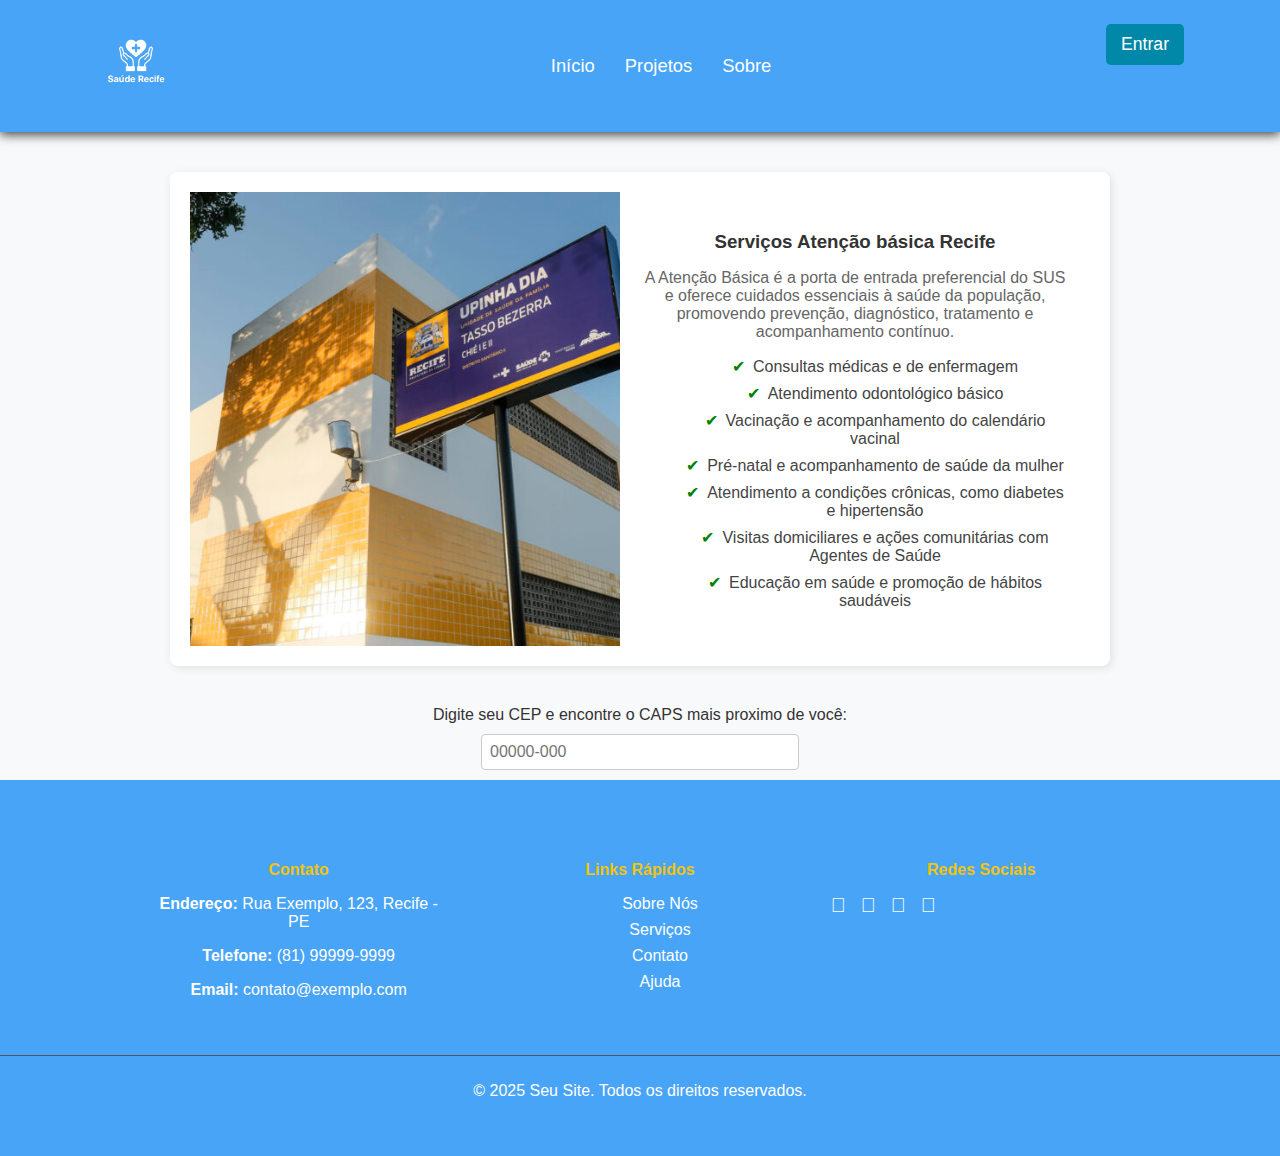
<file: atencaobasica.html>
<!DOCTYPE html>
<html lang="pt-br">
<head>
    <meta charset="UTF-8">
    <meta name="viewport" content="width=device-width, initial-scale=1.0">
    <link rel="stylesheet" href="atencaobasica.css">
    <title>Document</title>
</head>
<body>

 <!-- Nav-Bar -->
 <header>
    <nav class="nav-bar">
        <div class="logo">
            <a href="#">
                <img src="./img/saude_recife_logo.png.png" alt="Logo">
            </a>
        </div>
        <div class="nav-list">
            <ul>
                <li class="nav-item"><a href="#" class="nav-link">Início</a></li>
                <li class="nav-item"><a href="#" class="nav-link">Projetos</a></li>
                <li class="nav-item"><a href="#" class="nav-link">Sobre</a></li>
            </ul>
        </div>
        <div class="login-button">
            <button><a href="#">Entrar</a></button>
        </div>

        <div class="mobile-menu-icon">
            <button onclick="menuShow()">
                <img class="icon" src="./img/menu_white_36dp.svg" alt="Menu Icon">
            </button>
        </div>
    </nav>
    <div class="mobile-menu">
        <ul>
            <li class="nav-item"><a href="#" class="nav-link">Início</a></li>
            <li class="nav-item"><a href="#" class="nav-link">Projetos</a></li>
            <li class="nav-item"><a href="#" class="nav-link">Sobre</a></li>
        </ul>
        <div class="login-button">
            <button><a href="#">Entrar</a></button>
        </div>
    </div>
</header>


    <div class="container">
        <div class="image-section">
            <img src="./img/saude basica recife.jpg" alt="Imagem do serviço">
        </div>
        <div class="text-section">
            <h3>Serviços Atenção básica Recife</h3>
            <p>A Atenção Básica é a porta de entrada preferencial do SUS e oferece cuidados essenciais à saúde da população, promovendo prevenção, diagnóstico, tratamento e acompanhamento contínuo.</p>
            <ul>
                <li>Consultas médicas e de enfermagem</li>
                <li>Atendimento odontológico básico</li>
                <li>Vacinação e acompanhamento do calendário vacinal</li>
                <li>Pré-natal e acompanhamento de saúde da mulher</li>
                <li>Atendimento a condições crônicas, como diabetes e hipertensão</li>
                <li>Visitas domiciliares e ações comunitárias com Agentes de Saúde</li>
                 <li>Educação em saúde e promoção de hábitos saudáveis</li>
            </ul>
        </div>
    </div>

        <div class="input-group">
            <div class="text">Digite seu CEP e encontre o CAPS mais proximo de você:</div>
            <input type="text" id="cep" placeholder="00000-000">
        </div>
    </div>



    <footer class="footer">
        <div class="footer-container">
            <div class="footer-section">
                <h4>Contato</h4>
                <p><strong>Endereço:</strong> Rua Exemplo, 123, Recife - PE</p>
                <p><strong>Telefone:</strong> (81) 99999-9999</p>
                <p><strong>Email:</strong> contato@exemplo.com</p>
            </div>
            <div class="footer-section">
                <h4>Links Rápidos</h4>
                <ul>
                    <li><a href="#">Sobre Nós</a></li>
                    <li><a href="#">Serviços</a></li>
                    <li><a href="#">Contato</a></li>
                    <li><a href="#">Ajuda</a></li>
                </ul>
            </div>
            <div class="footer-section">
                <h4>Redes Sociais</h4>
                <div class="footer-social">
                    <a href="#" title="Facebook">&#xf09a;</a>
                    <a href="#" title="Twitter">&#xf099;</a>
                    <a href="#" title="Instagram">&#xf16d;</a>
                    <a href="#" title="LinkedIn">&#xf08c;</a>
                </div>
            </div>
        </div>
        <div class="footer-bottom">
            <p>&copy; 2025 Seu Site. Todos os direitos reservados.</p>
        </div>
    </footer>

</body>
</html>
</file>
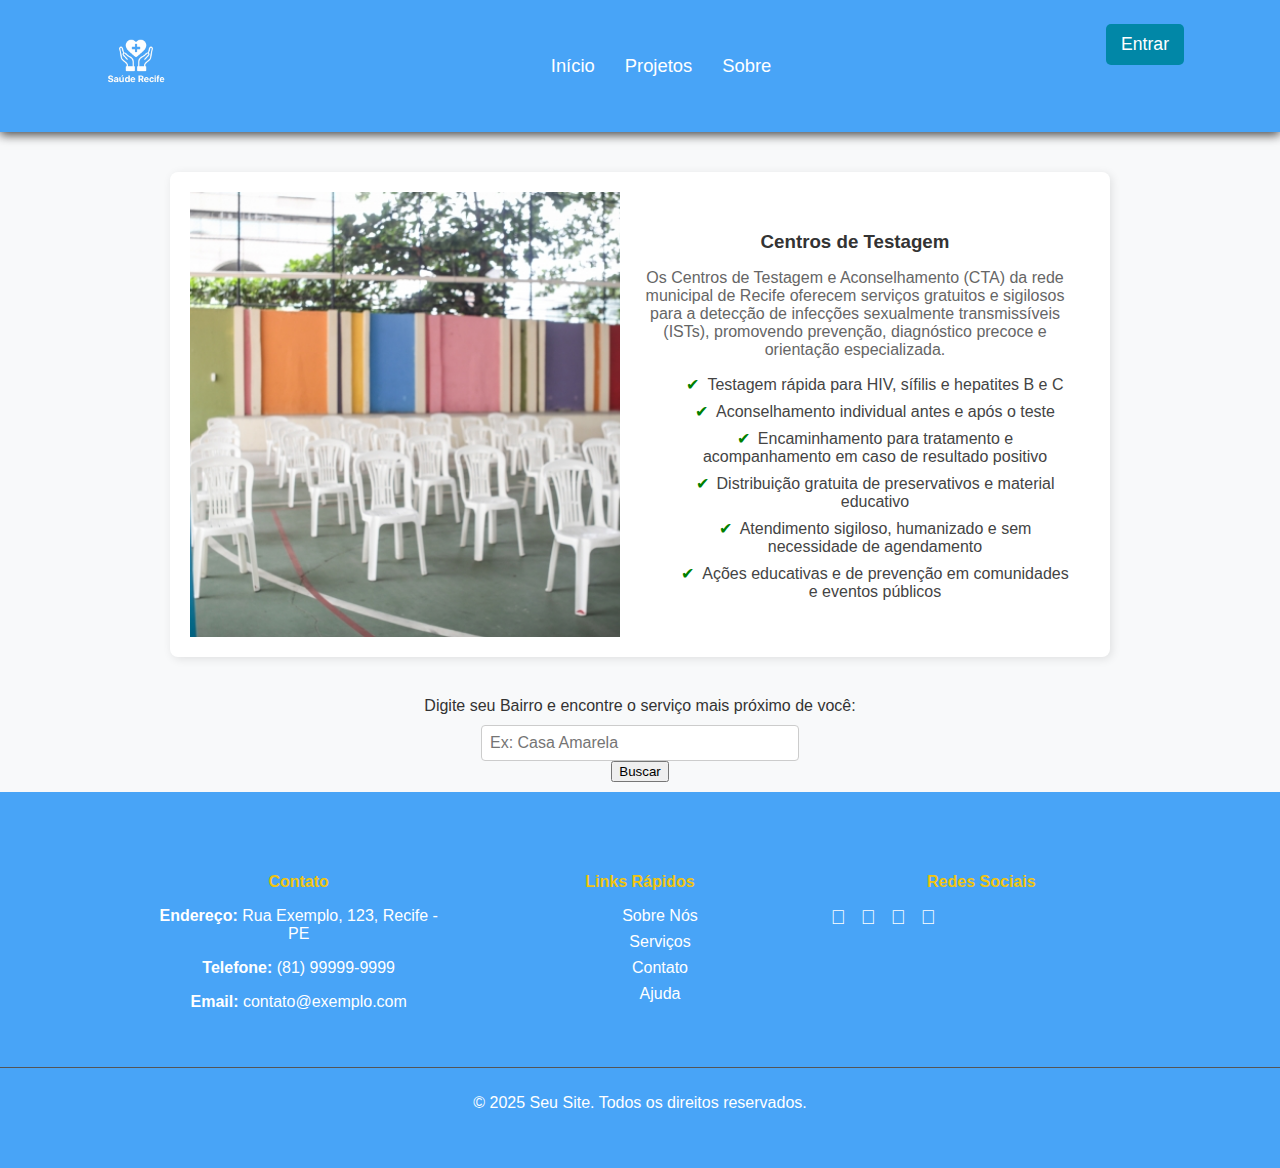
<file: centrodetestagem.html>
<!DOCTYPE html>
<html lang="pt-br">
<head>
    <meta charset="UTF-8">
    <meta name="viewport" content="width=device-width, initial-scale=1.0">
    <link rel="stylesheet" href="centrotestagem.css">
    <title>Document</title>
</head>
<body>

 <!-- Nav-Bar -->
 <header>
    <nav class="nav-bar">
        <div class="logo">
            <a href="#">
                <img src="./img/saude_recife_logo.png.png" alt="Logo">
            </a>
        </div>
        <div class="nav-list">
            <ul>
                <li class="nav-item"><a href="#" class="nav-link">Início</a></li>
                <li class="nav-item"><a href="#" class="nav-link">Projetos</a></li>
                <li class="nav-item"><a href="#" class="nav-link">Sobre</a></li>
            </ul>
        </div>
        <div class="login-button">
            <button><a href="#">Entrar</a></button>
        </div>

        <div class="mobile-menu-icon">
            <button onclick="menuShow()">
                <img class="icon" src="./img/menu_white_36dp.svg" alt="Menu Icon">
            </button>
        </div>
    </nav>
    <div class="mobile-menu">
        <ul>
            <li class="nav-item"><a href="#" class="nav-link">Início</a></li>
            <li class="nav-item"><a href="#" class="nav-link">Projetos</a></li>
            <li class="nav-item"><a href="#" class="nav-link">Sobre</a></li>
        </ul>
        <div class="login-button">
            <button><a href="#">Entrar</a></button>
        </div>
    </div>
</header>


    <div class="container">
        <div class="image-section">
            <img src="./img/centro testagem recife.jpg" alt="Imagem do serviço">
        </div>
        <div class="text-section">
            <h3>Centros de Testagem </h3>
<p>Os Centros de Testagem e Aconselhamento (CTA) da rede municipal de Recife oferecem serviços gratuitos e sigilosos para a detecção de infecções sexualmente transmissíveis (ISTs), promovendo prevenção, diagnóstico precoce e orientação especializada.</p>
<ul>
    <li>Testagem rápida para HIV, sífilis e hepatites B e C</li>
    <li>Aconselhamento individual antes e após o teste</li>
    <li>Encaminhamento para tratamento e acompanhamento em caso de resultado positivo</li>
    <li>Distribuição gratuita de preservativos e material educativo</li>
    <li>Atendimento sigiloso, humanizado e sem necessidade de agendamento</li>
    <li>Ações educativas e de prevenção em comunidades e eventos públicos</li>
</ul>
        </div>
    </div>

    <div class="input-group">
        <div class="text">Digite seu Bairro e encontre o serviço mais próximo de você:</div>
        <input type="text" id="bairro" placeholder="Ex: Casa Amarela">
        <button onclick="buscarServico()">Buscar</button>
    </div>
    
    <!-- Resultado da busca -->
    <div id="resultado-servico"></div>



    <footer class="footer">
        <div class="footer-container">
            <div class="footer-section">
                <h4>Contato</h4>
                <p><strong>Endereço:</strong> Rua Exemplo, 123, Recife - PE</p>
                <p><strong>Telefone:</strong> (81) 99999-9999</p>
                <p><strong>Email:</strong> contato@exemplo.com</p>
            </div>
            <div class="footer-section">
                <h4>Links Rápidos</h4>
                <ul>
                    <li><a href="#">Sobre Nós</a></li>
                    <li><a href="#">Serviços</a></li>
                    <li><a href="#">Contato</a></li>
                    <li><a href="#">Ajuda</a></li>
                </ul>
            </div>
            <div class="footer-section">
                <h4>Redes Sociais</h4>
                <div class="footer-social">
                    <a href="#" title="Facebook">&#xf09a;</a>
                    <a href="#" title="Twitter">&#xf099;</a>
                    <a href="#" title="Instagram">&#xf16d;</a>
                    <a href="#" title="LinkedIn">&#xf08c;</a>
                </div>
            </div>
        </div>
        <div class="footer-bottom">
            <p>&copy; 2025 Seu Site. Todos os direitos reservados.</p>
        </div>
    </footer>


    <script>
        function buscarServico() {
    const bairro = document.getElementById('bairro').value.trim().toLowerCase();
    const resultadoDiv = document.getElementById('resultado-servico');

    // Limpa conteúdo anterior
    resultadoDiv.innerHTML = '';

    if (!bairro) {
        resultadoDiv.innerHTML = '<p>Por favor, digite um bairro válido.</p>';
        return;
    }

    // Realiza a busca na API
    fetch(`https://back-end-saude-recife-1.onrender.com/api/servicos/centrode testagem/${encodeURIComponent(bairro)}`)
        .then(response => {
            if (!response.ok) {
                throw new Error('Serviço não encontrado');
            }
            return response.json();
        })
        .then(data => {
            if (data.length === 0) {
                resultadoDiv.innerHTML = '<p>Nenhum serviço encontrado neste bairro.</p>';
            } else {
                // Exibe os resultados
                const html = data.map(centrodetestagem => `
                    <div class="centrotestagem-item">
                        <h4>${centrodetestagem.nome}</h4>
                        <p><strong>Endereço:</strong> ${centrodetestagem.endereco}</p>
                        <p><strong>Telefone:</strong> ${centrodetestagem.telefone || 'Não informado'}</p>
                    </div>
                `).join('');
                resultadoDiv.innerHTML = html;
            }
        })
        .catch(error => {
            resultadoDiv.innerHTML = `<p>Erro: ${error.message}</p>`;
        });
}
    </script>

    


</body>
</html>
</file>
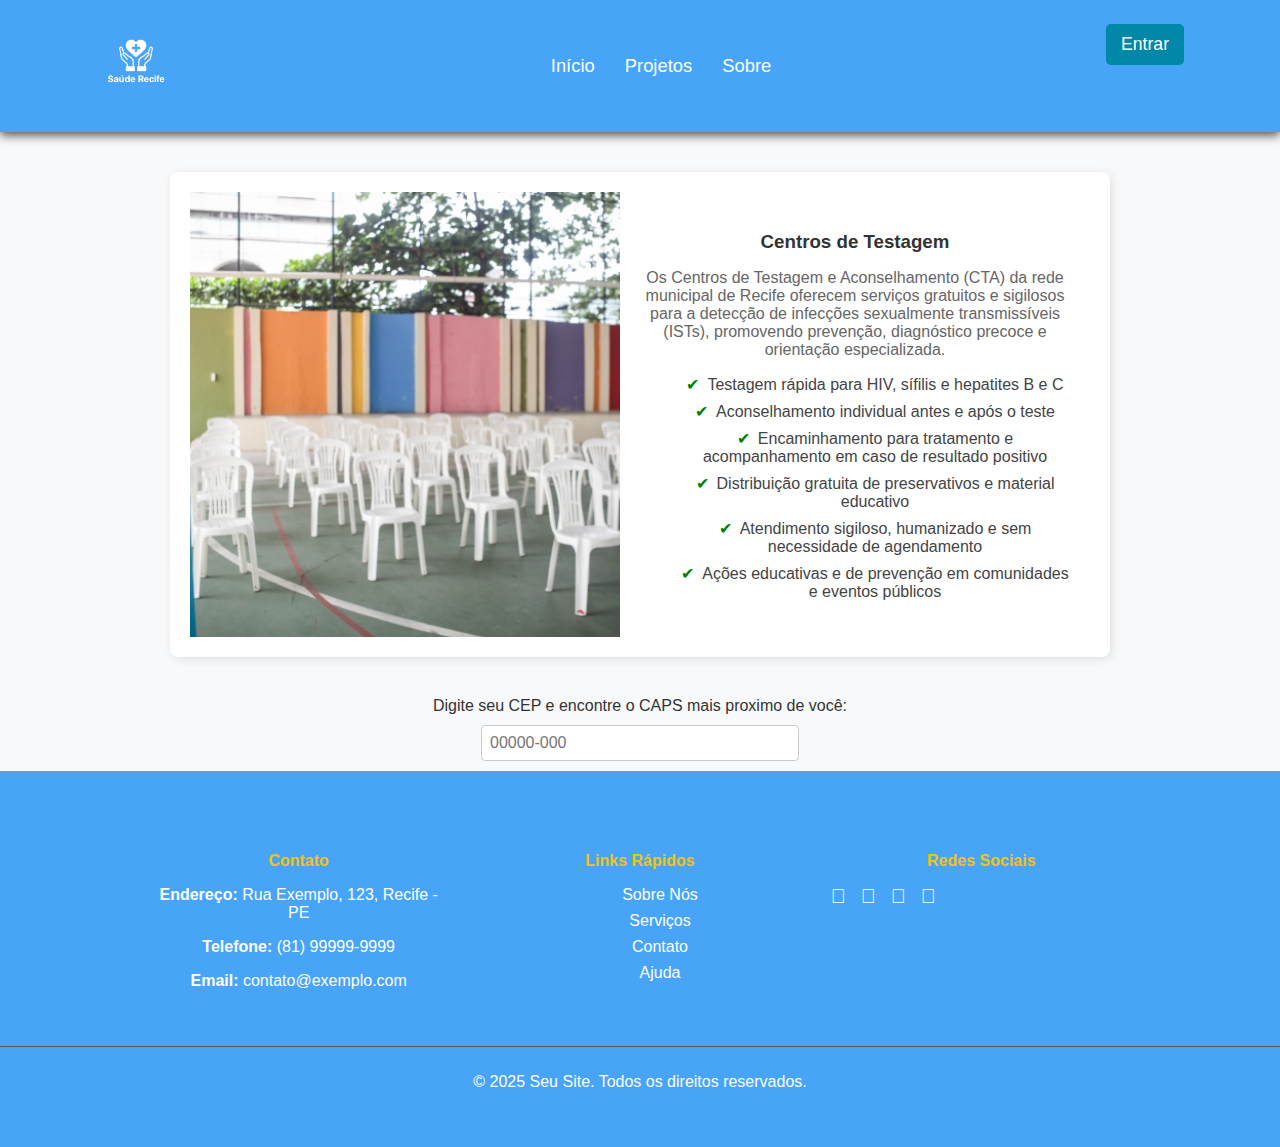
<file: centrotestagem.html>
<!DOCTYPE html>
<html lang="pt-br">
<head>
    <meta charset="UTF-8">
    <meta name="viewport" content="width=device-width, initial-scale=1.0">
    <link rel="stylesheet" href="centrotestagem.css">
    <title>Document</title>
</head>
<body>

 <!-- Nav-Bar -->
 <header>
    <nav class="nav-bar">
        <div class="logo">
            <a href="#">
                <img src="./img/saude_recife_logo.png.png" alt="Logo">
            </a>
        </div>
        <div class="nav-list">
            <ul>
                <li class="nav-item"><a href="#" class="nav-link">Início</a></li>
                <li class="nav-item"><a href="#" class="nav-link">Projetos</a></li>
                <li class="nav-item"><a href="#" class="nav-link">Sobre</a></li>
            </ul>
        </div>
        <div class="login-button">
            <button><a href="#">Entrar</a></button>
        </div>

        <div class="mobile-menu-icon">
            <button onclick="menuShow()">
                <img class="icon" src="./img/menu_white_36dp.svg" alt="Menu Icon">
            </button>
        </div>
    </nav>
    <div class="mobile-menu">
        <ul>
            <li class="nav-item"><a href="#" class="nav-link">Início</a></li>
            <li class="nav-item"><a href="#" class="nav-link">Projetos</a></li>
            <li class="nav-item"><a href="#" class="nav-link">Sobre</a></li>
        </ul>
        <div class="login-button">
            <button><a href="#">Entrar</a></button>
        </div>
    </div>
</header>


    <div class="container">
        <div class="image-section">
            <img src="./img/centro testagem recife.jpg" alt="Imagem do serviço">
        </div>
        <div class="text-section">
            <h3>Centros de Testagem </h3>
<p>Os Centros de Testagem e Aconselhamento (CTA) da rede municipal de Recife oferecem serviços gratuitos e sigilosos para a detecção de infecções sexualmente transmissíveis (ISTs), promovendo prevenção, diagnóstico precoce e orientação especializada.</p>
<ul>
    <li>Testagem rápida para HIV, sífilis e hepatites B e C</li>
    <li>Aconselhamento individual antes e após o teste</li>
    <li>Encaminhamento para tratamento e acompanhamento em caso de resultado positivo</li>
    <li>Distribuição gratuita de preservativos e material educativo</li>
    <li>Atendimento sigiloso, humanizado e sem necessidade de agendamento</li>
    <li>Ações educativas e de prevenção em comunidades e eventos públicos</li>
</ul>
        </div>
    </div>

        <div class="input-group">
            <div class="text">Digite seu CEP e encontre o CAPS mais proximo de você:</div>
            <input type="text" id="cep" placeholder="00000-000">
        </div>
    </div>



    <footer class="footer">
        <div class="footer-container">
            <div class="footer-section">
                <h4>Contato</h4>
                <p><strong>Endereço:</strong> Rua Exemplo, 123, Recife - PE</p>
                <p><strong>Telefone:</strong> (81) 99999-9999</p>
                <p><strong>Email:</strong> contato@exemplo.com</p>
            </div>
            <div class="footer-section">
                <h4>Links Rápidos</h4>
                <ul>
                    <li><a href="#">Sobre Nós</a></li>
                    <li><a href="#">Serviços</a></li>
                    <li><a href="#">Contato</a></li>
                    <li><a href="#">Ajuda</a></li>
                </ul>
            </div>
            <div class="footer-section">
                <h4>Redes Sociais</h4>
                <div class="footer-social">
                    <a href="#" title="Facebook">&#xf09a;</a>
                    <a href="#" title="Twitter">&#xf099;</a>
                    <a href="#" title="Instagram">&#xf16d;</a>
                    <a href="#" title="LinkedIn">&#xf08c;</a>
                </div>
            </div>
        </div>
        <div class="footer-bottom">
            <p>&copy; 2025 Seu Site. Todos os direitos reservados.</p>
        </div>
    </footer>

</body>
</html>
</file>
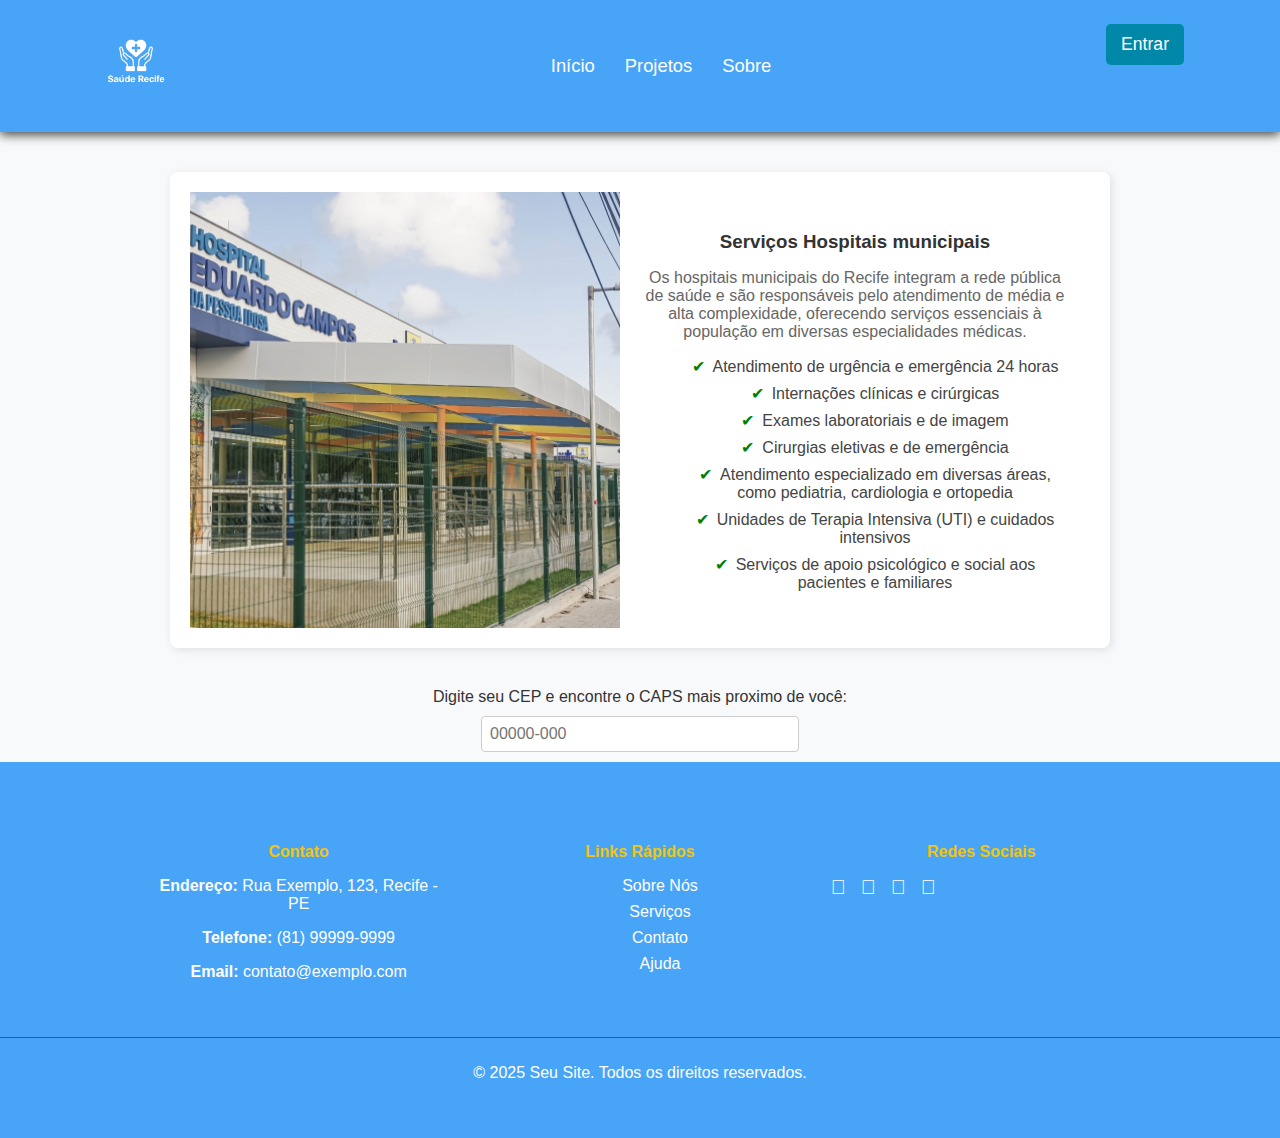
<file: hospitais.html>
<!DOCTYPE html>
<html lang="pt-br">
<head>
    <meta charset="UTF-8">
    <meta name="viewport" content="width=device-width, initial-scale=1.0">
    <link rel="stylesheet" href="atencaobasica.css">
    <title>Document</title>
</head>
<body>

 <!-- Nav-Bar -->
 <header>
    <nav class="nav-bar">
        <div class="logo">
            <a href="#">
                <img src="./img/saude_recife_logo.png.png" alt="Logo">
            </a>
        </div>
        <div class="nav-list">
            <ul>
                <li class="nav-item"><a href="#" class="nav-link">Início</a></li>
                <li class="nav-item"><a href="#" class="nav-link">Projetos</a></li>
                <li class="nav-item"><a href="#" class="nav-link">Sobre</a></li>
            </ul>
        </div>
        <div class="login-button">
            <button><a href="#">Entrar</a></button>
        </div>

        <div class="mobile-menu-icon">
            <button onclick="menuShow()">
                <img class="icon" src="./img/menu_white_36dp.svg" alt="Menu Icon">
            </button>
        </div>
    </nav>
    <div class="mobile-menu">
        <ul>
            <li class="nav-item"><a href="#" class="nav-link">Início</a></li>
            <li class="nav-item"><a href="#" class="nav-link">Projetos</a></li>
            <li class="nav-item"><a href="#" class="nav-link">Sobre</a></li>
        </ul>
        <div class="login-button">
            <button><a href="#">Entrar</a></button>
        </div>
    </div>
</header>


    <div class="container">
        <div class="image-section">
            <img src="./img/hospital recife.jpg" alt="Imagem do serviço">
        </div>
        <div class="text-section">
            <h3>Serviços Hospitais municipais</h3>
            <p>Os hospitais municipais do Recife integram a rede pública de saúde e são responsáveis pelo atendimento de média e alta complexidade, oferecendo serviços essenciais à população em diversas especialidades médicas.</p>
<ul>
    <li>Atendimento de urgência e emergência 24 horas</li>
    <li>Internações clínicas e cirúrgicas</li>
    <li>Exames laboratoriais e de imagem</li>
    <li>Cirurgias eletivas e de emergência</li>
    <li>Atendimento especializado em diversas áreas, como pediatria, cardiologia e ortopedia</li>
    <li>Unidades de Terapia Intensiva (UTI) e cuidados intensivos</li>
    <li>Serviços de apoio psicológico e social aos pacientes e familiares</li>
</ul>
        </div>
    </div>

        <div class="input-group">
            <div class="text">Digite seu CEP e encontre o CAPS mais proximo de você:</div>
            <input type="text" id="cep" placeholder="00000-000">
        </div>
    </div>



    <footer class="footer">
        <div class="footer-container">
            <div class="footer-section">
                <h4>Contato</h4>
                <p><strong>Endereço:</strong> Rua Exemplo, 123, Recife - PE</p>
                <p><strong>Telefone:</strong> (81) 99999-9999</p>
                <p><strong>Email:</strong> contato@exemplo.com</p>
            </div>
            <div class="footer-section">
                <h4>Links Rápidos</h4>
                <ul>
                    <li><a href="#">Sobre Nós</a></li>
                    <li><a href="#">Serviços</a></li>
                    <li><a href="#">Contato</a></li>
                    <li><a href="#">Ajuda</a></li>
                </ul>
            </div>
            <div class="footer-section">
                <h4>Redes Sociais</h4>
                <div class="footer-social">
                    <a href="#" title="Facebook">&#xf09a;</a>
                    <a href="#" title="Twitter">&#xf099;</a>
                    <a href="#" title="Instagram">&#xf16d;</a>
                    <a href="#" title="LinkedIn">&#xf08c;</a>
                </div>
            </div>
        </div>
        <div class="footer-bottom">
            <p>&copy; 2025 Seu Site. Todos os direitos reservados.</p>
        </div>
    </footer>

</body>
</html>
</file>
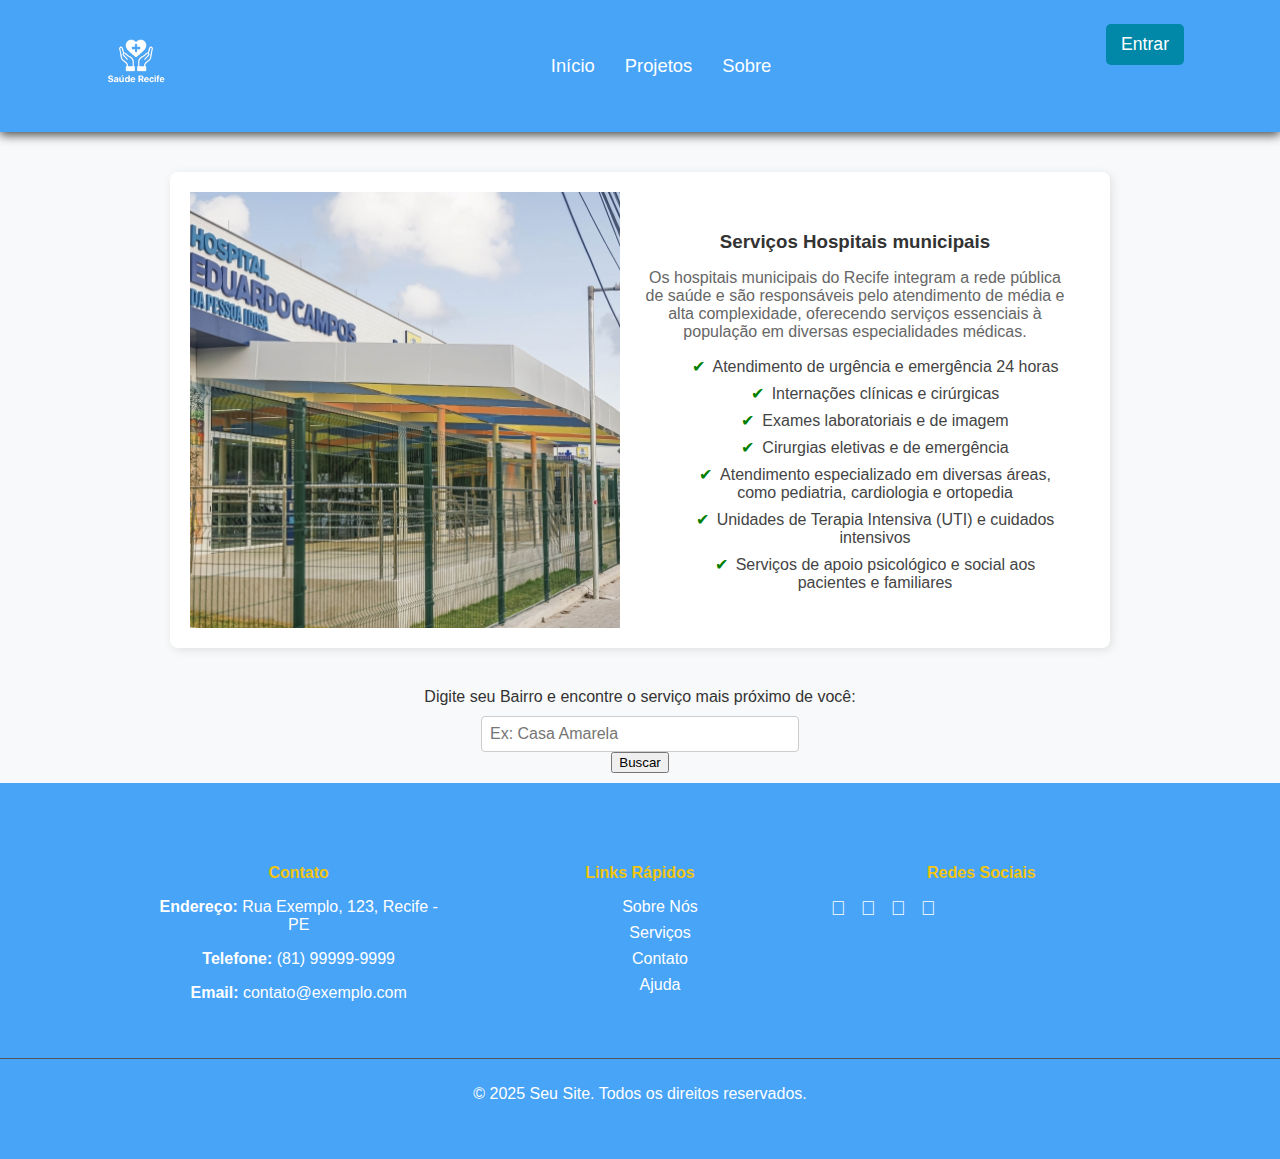
<file: hospital.html>
<!DOCTYPE html>
<html lang="pt-br">
<head>
    <meta charset="UTF-8">
    <meta name="viewport" content="width=device-width, initial-scale=1.0">
    <link rel="stylesheet" href="atencaobasica.css">
    <title>Document</title>
</head>
<body>

 <!-- Nav-Bar -->
 <header>
    <nav class="nav-bar">
        <div class="logo">
            <a href="#">
                <img src="./img/saude_recife_logo.png.png" alt="Logo">
            </a>
        </div>
        <div class="nav-list">
            <ul>
                <li class="nav-item"><a href="#" class="nav-link">Início</a></li>
                <li class="nav-item"><a href="#" class="nav-link">Projetos</a></li>
                <li class="nav-item"><a href="#" class="nav-link">Sobre</a></li>
            </ul>
        </div>
        <div class="login-button">
            <button><a href="#">Entrar</a></button>
        </div>

        <div class="mobile-menu-icon">
            <button onclick="menuShow()">
                <img class="icon" src="./img/menu_white_36dp.svg" alt="Menu Icon">
            </button>
        </div>
    </nav>
    <div class="mobile-menu">
        <ul>
            <li class="nav-item"><a href="#" class="nav-link">Início</a></li>
            <li class="nav-item"><a href="#" class="nav-link">Projetos</a></li>
            <li class="nav-item"><a href="#" class="nav-link">Sobre</a></li>
        </ul>
        <div class="login-button">
            <button><a href="#">Entrar</a></button>
        </div>
    </div>
</header>


    <div class="container">
        <div class="image-section">
            <img src="./img/hospital recife.jpg" alt="Imagem do serviço">
        </div>
        <div class="text-section">
            <h3>Serviços Hospitais municipais</h3>
            <p>Os hospitais municipais do Recife integram a rede pública de saúde e são responsáveis pelo atendimento de média e alta complexidade, oferecendo serviços essenciais à população em diversas especialidades médicas.</p>
<ul>
    <li>Atendimento de urgência e emergência 24 horas</li>
    <li>Internações clínicas e cirúrgicas</li>
    <li>Exames laboratoriais e de imagem</li>
    <li>Cirurgias eletivas e de emergência</li>
    <li>Atendimento especializado em diversas áreas, como pediatria, cardiologia e ortopedia</li>
    <li>Unidades de Terapia Intensiva (UTI) e cuidados intensivos</li>
    <li>Serviços de apoio psicológico e social aos pacientes e familiares</li>
</ul>
        </div>
    </div>
    
    <div class="input-group">
        <div class="text">Digite seu Bairro e encontre o serviço mais próximo de você:</div>
        <input type="text" id="bairro" placeholder="Ex: Casa Amarela">
        <button onclick="buscarServico()">Buscar</button>
    </div>
    
    <!-- Resultado da busca -->
    <div id="resultado-servico"></div>



    <footer class="footer">
        <div class="footer-container">
            <div class="footer-section">
                <h4>Contato</h4>
                <p><strong>Endereço:</strong> Rua Exemplo, 123, Recife - PE</p>
                <p><strong>Telefone:</strong> (81) 99999-9999</p>
                <p><strong>Email:</strong> contato@exemplo.com</p>
            </div>
            <div class="footer-section">
                <h4>Links Rápidos</h4>
                <ul>
                    <li><a href="#">Sobre Nós</a></li>
                    <li><a href="#">Serviços</a></li>
                    <li><a href="#">Contato</a></li>
                    <li><a href="#">Ajuda</a></li>
                </ul>
            </div>
            <div class="footer-section">
                <h4>Redes Sociais</h4>
                <div class="footer-social">
                    <a href="#" title="Facebook">&#xf09a;</a>
                    <a href="#" title="Twitter">&#xf099;</a>
                    <a href="#" title="Instagram">&#xf16d;</a>
                    <a href="#" title="LinkedIn">&#xf08c;</a>
                </div>
            </div>
        </div>
        <div class="footer-bottom">
            <p>&copy; 2025 Seu Site. Todos os direitos reservados.</p>
        </div>
    </footer>

     <script>
        function buscarServico() {
    const bairro = document.getElementById('bairro').value.trim().toLowerCase();
    const resultadoDiv = document.getElementById('resultado-servico');

    // Limpa conteúdo anterior
    resultadoDiv.innerHTML = '';

    if (!bairro) {
        resultadoDiv.innerHTML = '<p>Por favor, digite um bairro válido.</p>';
        return;
    }

    // Realiza a busca na API
    fetch(`https://back-end-saude-recife-1.onrender.com/api/servicos/hospital/${encodeURIComponent(bairro)}`)
        .then(response => {
            if (!response.ok) {
                throw new Error('Serviço não encontrado');
            }
            return response.json();
        })
        .then(data => {
            if (data.length === 0) {
                resultadoDiv.innerHTML = '<p>Nenhum serviço encontrado neste bairro.</p>';
            } else {
                // Exibe os resultados
                const html = data.map(hospital => `
                    <div class="hospital-item">
                        <h4>${hospital.nome}</h4>
                        <p><strong>Endereço:</strong> ${hospital.endereco}</p>
                        <p><strong>Telefone:</strong> ${hospital.telefone || 'Não informado'}</p>
                    </div>
                `).join('');
                resultadoDiv.innerHTML = html;
            }
        })
        .catch(error => {
            resultadoDiv.innerHTML = `<p>Erro: ${error.message}</p>`;
        });
}
    </script>

</body>
</html>
</file>
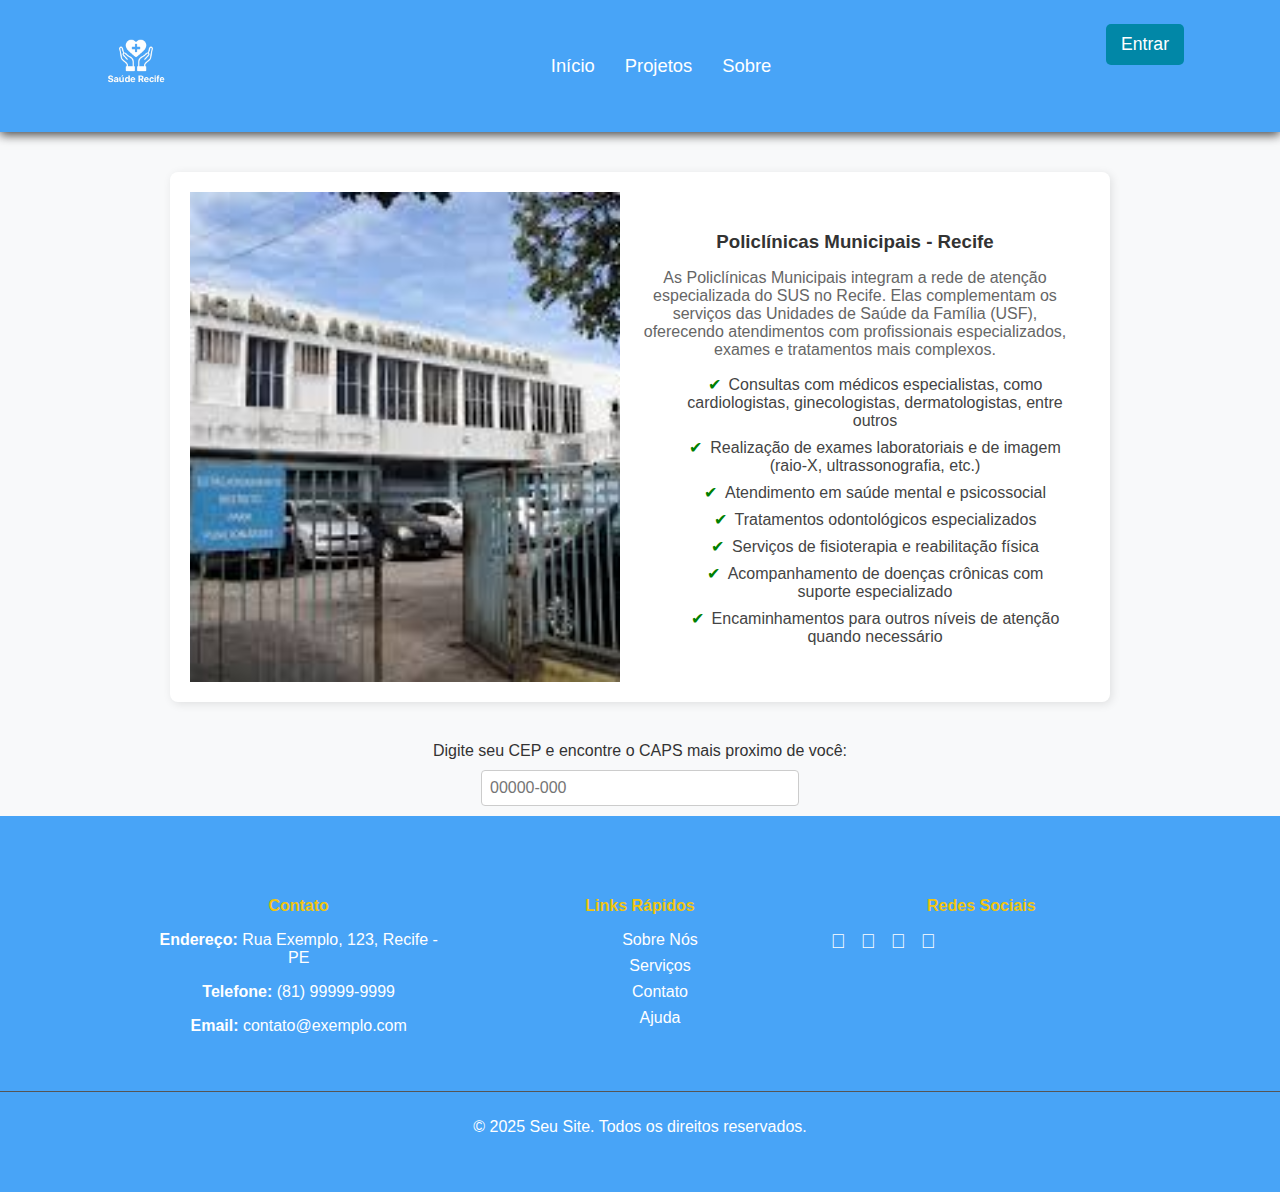
<file: policlinica.html>
<!DOCTYPE html>
<html lang="pt-br">

<head>
    <meta charset="UTF-8">
    <meta name="viewport" content="width=device-width, initial-scale=1.0">
    <link rel="stylesheet" href="usf.css">
    <title>Document</title>
</head>

<body>

    <!-- Nav-Bar -->
    <header>
        <nav class="nav-bar">
            <div class="logo">
                <a href="#">
                    <img src="./img/saude_recife_logo.png.png" alt="Logo">
                </a>
            </div>
            <div class="nav-list">
                <ul>
                    <li class="nav-item"><a href="#" class="nav-link">Início</a></li>
                    <li class="nav-item"><a href="#" class="nav-link">Projetos</a></li>
                    <li class="nav-item"><a href="#" class="nav-link">Sobre</a></li>
                </ul>
            </div>
            <div class="login-button">
                <button><a href="#">Entrar</a></button>
            </div>

            <div class="mobile-menu-icon">
                <button onclick="menuShow()">
                    <img class="icon" src="./img/menu_white_36dp.svg" alt="Menu Icon">
                </button>
            </div>
        </nav>
        <div class="mobile-menu">
            <ul>
                <li class="nav-item"><a href="#" class="nav-link">Início</a></li>
                <li class="nav-item"><a href="#" class="nav-link">Projetos</a></li>
                <li class="nav-item"><a href="#" class="nav-link">Sobre</a></li>
            </ul>
            <div class="login-button">
                <button><a href="#">Entrar</a></button>
            </div>
        </div>
    </header>


    <div class="container">
        <div class="image-section">
            <img src="./img/Policlínica-Agamenon-Magalhães.jpeg" alt="Imagem do serviço">
        </div>
        <div class="text-section">
            <h3>Policlínicas Municipais - Recife</h3>
            <p>As Policlínicas Municipais integram a rede de atenção especializada do SUS no Recife. Elas complementam
                os serviços das Unidades de Saúde da Família (USF), oferecendo atendimentos com profissionais
                especializados, exames e tratamentos mais complexos.</p>
            <ul>
                <li>Consultas com médicos especialistas, como cardiologistas, ginecologistas, dermatologistas, entre
                    outros</li>
                <li>Realização de exames laboratoriais e de imagem (raio-X, ultrassonografia, etc.)</li>
                <li>Atendimento em saúde mental e psicossocial</li>
                <li>Tratamentos odontológicos especializados</li>
                <li>Serviços de fisioterapia e reabilitação física</li>
                <li>Acompanhamento de doenças crônicas com suporte especializado</li>
                <li>Encaminhamentos para outros níveis de atenção quando necessário</li>
            </ul>

        </div>
    </div>

    <div class="input-group">
        <div class="text">Digite seu CEP e encontre o CAPS mais proximo de você:</div>
        <input type="text" id="cep" placeholder="00000-000">
    </div>
    </div>



    <footer class="footer">
        <div class="footer-container">
            <div class="footer-section">
                <h4>Contato</h4>
                <p><strong>Endereço:</strong> Rua Exemplo, 123, Recife - PE</p>
                <p><strong>Telefone:</strong> (81) 99999-9999</p>
                <p><strong>Email:</strong> contato@exemplo.com</p>
            </div>
            <div class="footer-section">
                <h4>Links Rápidos</h4>
                <ul>
                    <li><a href="#">Sobre Nós</a></li>
                    <li><a href="#">Serviços</a></li>
                    <li><a href="#">Contato</a></li>
                    <li><a href="#">Ajuda</a></li>
                </ul>
            </div>
            <div class="footer-section">
                <h4>Redes Sociais</h4>
                <div class="footer-social">
                    <a href="#" title="Facebook">&#xf09a;</a>
                    <a href="#" title="Twitter">&#xf099;</a>
                    <a href="#" title="Instagram">&#xf16d;</a>
                    <a href="#" title="LinkedIn">&#xf08c;</a>
                </div>
            </div>
        </div>
        <div class="footer-bottom">
            <p>&copy; 2025 Seu Site. Todos os direitos reservados.</p>
        </div>
    </footer>

</body>

</html>
</file>
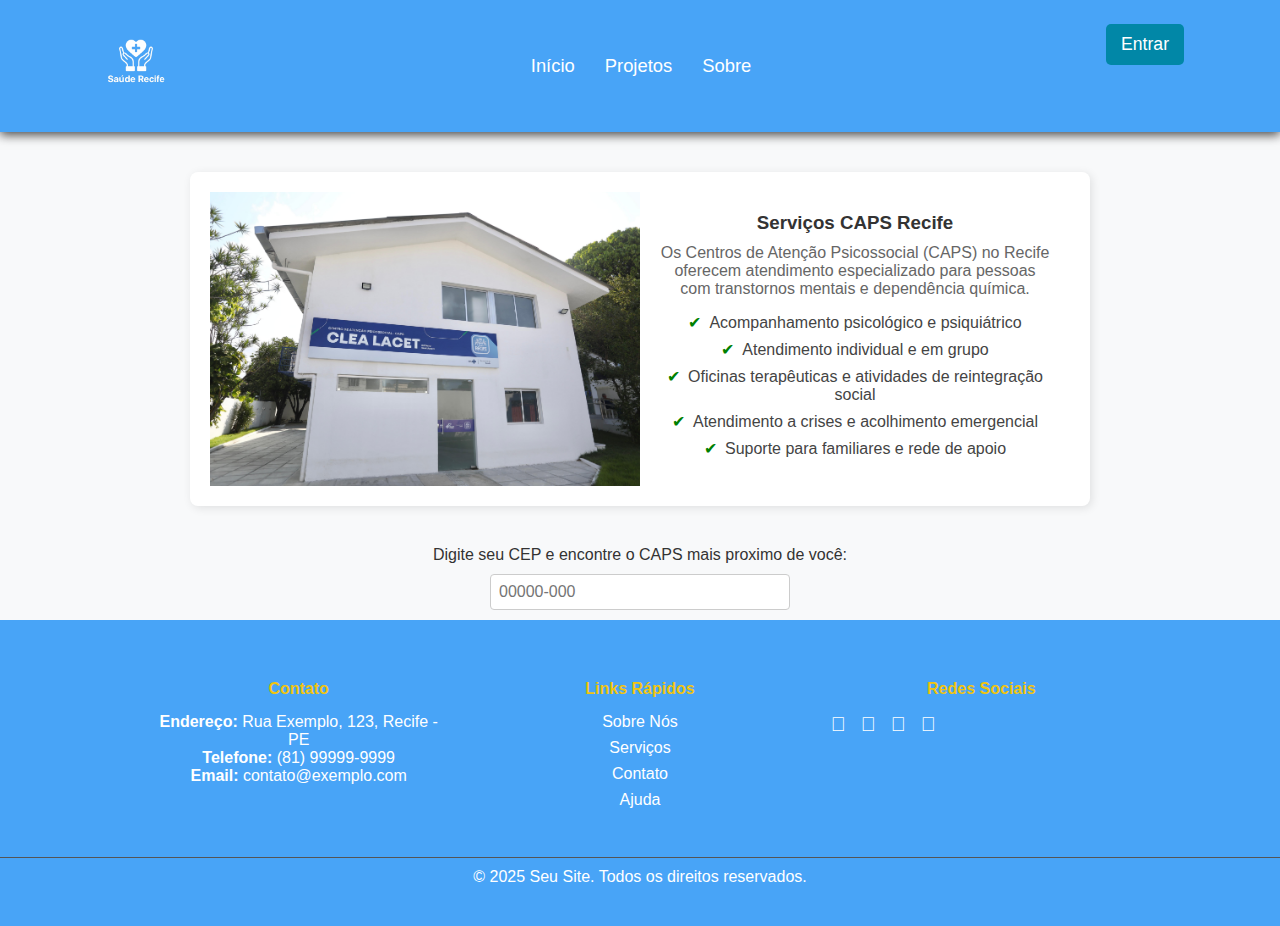
<file: saude mental.html>
<!DOCTYPE html>
<html lang="pt-br">
<head>
    <meta charset="UTF-8">
    <meta name="viewport" content="width=device-width, initial-scale=1.0">
    <link rel="stylesheet" href="saude mental.css">
    <title>Document</title>
</head>
<body>

 <!-- Nav-Bar -->
 <header>
    <nav class="nav-bar">
        <div class="logo">
            <a href="#">
                <img src="./img/saude_recife_logo.png.png" alt="Logo">
            </a>
        </div>
        <div class="nav-list">
            <ul>
                <li class="nav-item"><a href="#" class="nav-link">Início</a></li>
                <li class="nav-item"><a href="#" class="nav-link">Projetos</a></li>
                <li class="nav-item"><a href="#" class="nav-link">Sobre</a></li>
            </ul>
        </div>
        <div class="login-button">
            <button><a href="#">Entrar</a></button>
        </div>

        <div class="mobile-menu-icon">
            <button onclick="menuShow()">
                <img class="icon" src="./img/menu_white_36dp.svg" alt="Menu Icon">
            </button>
        </div>
    </nav>
    <div class="mobile-menu">
        <ul>
            <li class="nav-item"><a href="#" class="nav-link">Início</a></li>
            <li class="nav-item"><a href="#" class="nav-link">Projetos</a></li>
            <li class="nav-item"><a href="#" class="nav-link">Sobre</a></li>
        </ul>
        <div class="login-button">
            <button><a href="#">Entrar</a></button>
        </div>
    </div>
</header>


    <div class="container">
        <div class="image-section">
            <img src="./img/foto caps.jpeg" alt="Imagem do serviço">
        </div>
        <div class="text-section">
            <h3>Serviços CAPS Recife</h3>
            <p>Os Centros de Atenção Psicossocial (CAPS) no Recife oferecem atendimento especializado para pessoas com transtornos mentais e dependência química.</p>
            <ul>
                <li>Acompanhamento psicológico e psiquiátrico</li>
                <li>Atendimento individual e em grupo</li>
                <li>Oficinas terapêuticas e atividades de reintegração social</li>
                <li>Atendimento a crises e acolhimento emergencial</li>
                <li>Suporte para familiares e rede de apoio</li>
            </ul>
        </div>
    </div>

        <div class="input-group">
            <div class="text">Digite seu CEP e encontre o CAPS mais proximo de você:</div>
            <input type="text" id="cep" placeholder="00000-000">
        </div>
    </div>



    <footer class="footer">
        <div class="footer-container">
            <div class="footer-section">
                <h4>Contato</h4>
                <p><strong>Endereço:</strong> Rua Exemplo, 123, Recife - PE</p>
                <p><strong>Telefone:</strong> (81) 99999-9999</p>
                <p><strong>Email:</strong> contato@exemplo.com</p>
            </div>
            <div class="footer-section">
                <h4>Links Rápidos</h4>
                <ul>
                    <li><a href="#">Sobre Nós</a></li>
                    <li><a href="#">Serviços</a></li>
                    <li><a href="#">Contato</a></li>
                    <li><a href="#">Ajuda</a></li>
                </ul>
            </div>
            <div class="footer-section">
                <h4>Redes Sociais</h4>
                <div class="footer-social">
                    <a href="#" title="Facebook">&#xf09a;</a>
                    <a href="#" title="Twitter">&#xf099;</a>
                    <a href="#" title="Instagram">&#xf16d;</a>
                    <a href="#" title="LinkedIn">&#xf08c;</a>
                </div>
            </div>
        </div>
        <div class="footer-bottom">
            <p>&copy; 2025 Seu Site. Todos os direitos reservados.</p>
        </div>
    </footer>

</body>
</html>
</file>
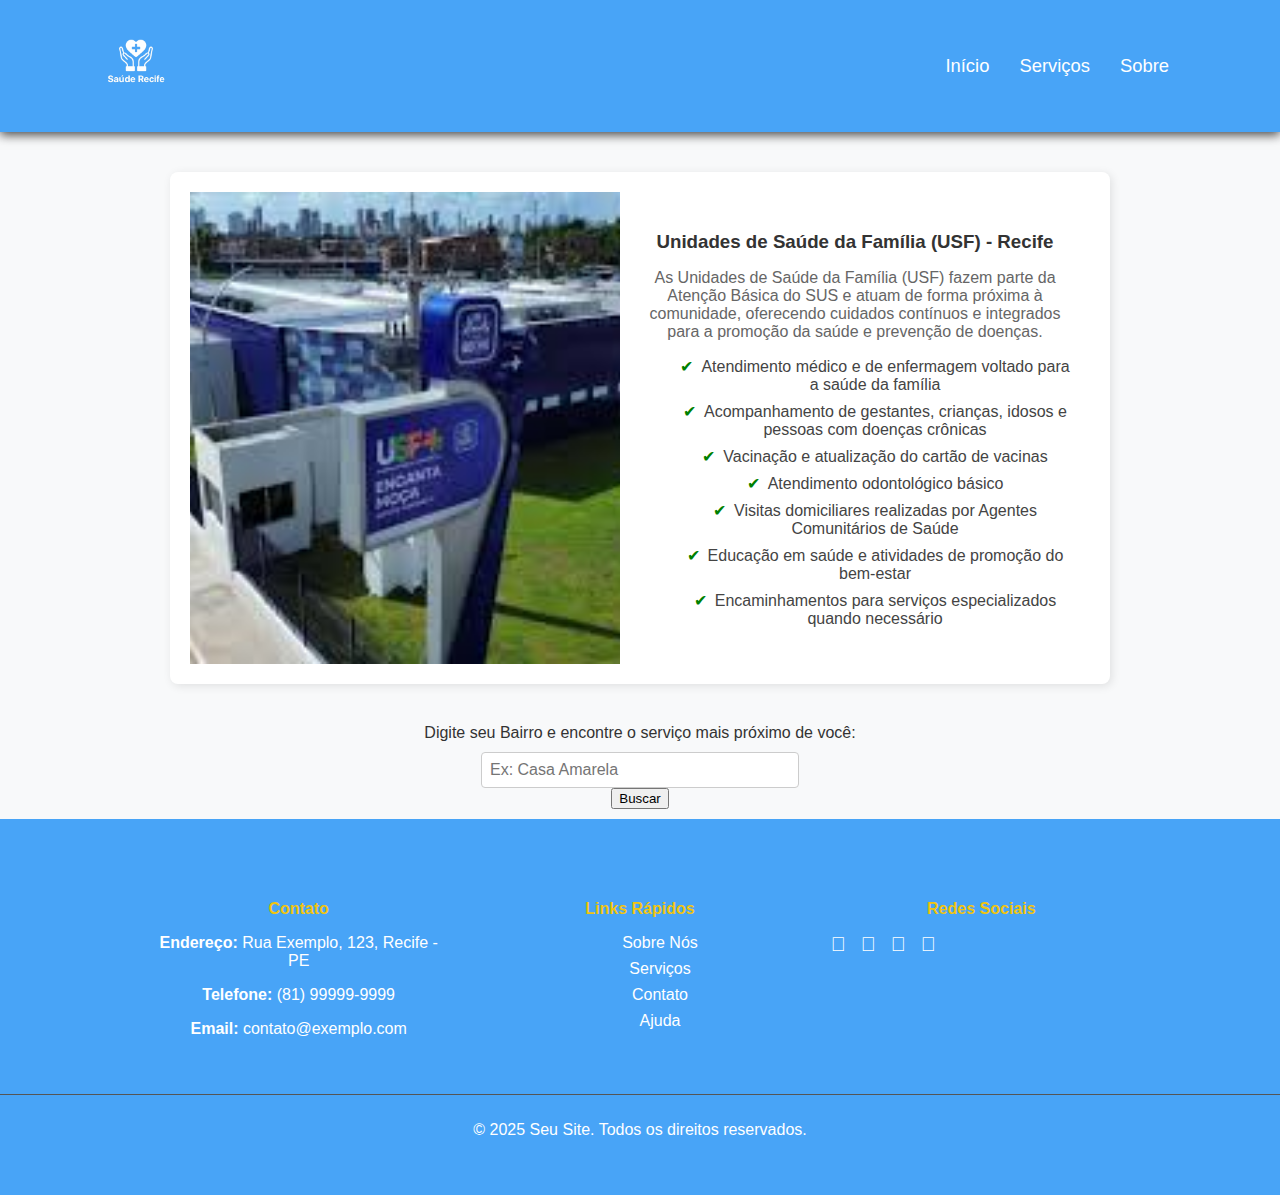
<file: usf.html>
<!DOCTYPE html>
<html lang="pt-br">
<head>
    <meta charset="UTF-8">
    <meta name="viewport" content="width=device-width, initial-scale=1.0">
    <link rel="stylesheet" href="usf.css">
    <title>Document</title>
</head>
<body>

  <!-- Nav-Bar -->
  <header>
    <nav class="nav-bar">
        <div class="logo">
            <a href="#">
                <img src="./img/saude_recife_logo.png" alt="Logo">
            </a>
        </div>
        <div class="nav-list">
            <ul>
                <li class="nav-item"><a href="#" class="nav-link">Início</a></li>
                <li class="nav-item"><a href="#servicos" class="nav-link">Serviços</a></li>
                <li class="nav-item"><a href="#sobre" class="nav-link">Sobre</a></li>
            </ul>
            <div class="mobile-menu-icon">
                <button onclick="menuShow()">
                    <img class="icon" src="./img/menu_white_36dp.svg" alt="Menu Icon">
                </button>
            </div>
        </div>
        
        
    </nav>

    <div class="mobile-menu">
        <ul>
            <li class="nav-item"><a href="#" class="nav-link">Início</a></li>
            <li class="nav-item"><a href="#servicos" class="nav-link">Serviços</a></li>
            <li class="nav-item"><a href="#sobre" class="nav-link">Sobre</a></li>
        </ul>
    </div>
</header>


    <div class="container">
        <div class="image-section">
            <img src="./img/unidade saude da familia rec.jpg" alt="Imagem do serviço">
        </div>
        <div class="text-section">
            <h3>Unidades de Saúde da Família (USF) - Recife</h3>
            <p>As Unidades de Saúde da Família (USF) fazem parte da Atenção Básica do SUS e atuam de forma próxima à comunidade, oferecendo cuidados contínuos e integrados para a promoção da saúde e prevenção de doenças.</p>
            <ul>
                <li>Atendimento médico e de enfermagem voltado para a saúde da família</li>
                <li>Acompanhamento de gestantes, crianças, idosos e pessoas com doenças crônicas</li>
                <li>Vacinação e atualização do cartão de vacinas</li>
                <li>Atendimento odontológico básico</li>
                <li>Visitas domiciliares realizadas por Agentes Comunitários de Saúde</li>
                <li>Educação em saúde e atividades de promoção do bem-estar</li>
                <li>Encaminhamentos para serviços especializados quando necessário</li>
            </ul>
        </div>
    </div>

    <div class="input-group">
        <div class="text">Digite seu Bairro e encontre o serviço mais próximo de você:</div>
        <input type="text" id="bairro" placeholder="Ex: Casa Amarela">
        <button onclick="buscarServico()">Buscar</button>
    </div>
    
    <!-- Resultado da busca -->
    <div id="resultado-servico"></div>



    <footer class="footer">
        <div class="footer-container">
            <div class="footer-section">
                <h4>Contato</h4>
                <p><strong>Endereço:</strong> Rua Exemplo, 123, Recife - PE</p>
                <p><strong>Telefone:</strong> (81) 99999-9999</p>
                <p><strong>Email:</strong> contato@exemplo.com</p>
            </div>
            <div class="footer-section">
                <h4>Links Rápidos</h4>
                <ul>
                    <li><a href="#">Sobre Nós</a></li>
                    <li><a href="#">Serviços</a></li>
                    <li><a href="#">Contato</a></li>
                    <li><a href="#">Ajuda</a></li>
                </ul>
            </div>
            <div class="footer-section">
                <h4>Redes Sociais</h4>
                <div class="footer-social">
                    <a href="#" title="Facebook">&#xf09a;</a>
                    <a href="#" title="Twitter">&#xf099;</a>
                    <a href="#" title="Instagram">&#xf16d;</a>
                    <a href="#" title="LinkedIn">&#xf08c;</a>
                </div>
            </div>
        </div>
        <div class="footer-bottom">
            <p>&copy; 2025 Seu Site. Todos os direitos reservados.</p>
        </div>
    </footer>

     <script>
        function buscarServico() {
    const bairro = document.getElementById('bairro').value.trim().toLowerCase();
    const resultadoDiv = document.getElementById('resultado-servico');

    // Limpa conteúdo anterior
    resultadoDiv.innerHTML = '';

    if (!bairro) {
        resultadoDiv.innerHTML = '<p>Por favor, digite um bairro válido.</p>';
        return;
    }

    // Realiza a busca na API
    fetch(`https://back-end-saude-recife-1.onrender.com/api/servicos/usf/${encodeURIComponent(bairro)}`)
        .then(response => {
            if (!response.ok) {
                throw new Error('Serviço não encontrado');
            }
            return response.json();
        })
        .then(data => {
            if (data.length === 0) {
                resultadoDiv.innerHTML = '<p>Nenhum serviço encontrado neste bairro.</p>';
            } else {
                // Exibe os resultados
                const html = data.map(usf => `
                    <div class="ufs-item">
                        <h4>${usf.nome}</h4>
                        <p><strong>Endereço:</strong> ${usf.endereco}</p>
                        <p><strong>Telefone:</strong> ${usf.telefone || 'Não informado'}</p>
                    </div>
                `).join('');
                resultadoDiv.innerHTML = html;
            }
        })
        .catch(error => {
            resultadoDiv.innerHTML = `<p>Erro: ${error.message}</p>`;
        });
}
    </script>



</body>
</html>
</file>
<file: atencaobasica.css>
* Reset e Estilos Gerais da Página */
* {
    margin: 0;
    padding: 0;
    box-sizing: border-box;
    font-family: 'Inter', sans-serif; /* Aplicando fonte global */
}

body {
    font-family: Arial, sans-serif;
    margin: 0;
    padding: 0;
    background-color: #f8f9fa;
    text-align: center;
}

/* Estilos do Header */
header {
    background-color: #48A4F7 ;
    box-shadow: 0px 3px 10px #464646;;
    position: relative;
}

.nav-bar {
    display: flex;
    justify-content: space-between;
    padding: 1.5rem 6rem;
}

.logo {
    display: flex;
    align-items: center;
}

.logo img {
    width: 80px;
    height: auto;
    flex-shrink: 0;
}

.nav-list {
    display: flex;
    align-items: center;
}

.nav-list ul {
    display: flex;
    justify-content: center;
    list-style: none;
}

.nav-item {
    margin: 0 15px;
}

.nav-link {
    text-decoration: none;
    font-size: 1.15rem;
    color: #fff;
    font-weight: 400;
}

.login-button button {
    border: none;
    padding: 10px 15px;
    border-radius: 5px;
    background-color: #0187a7;
}

.login-button button a {
    text-decoration: none;
    color: #fff;
    font-weight: 500;
    font-size: 1.1rem;
}

/* Mobile Menu */
.mobile-menu-icon {
    display: none;
}

.mobile-menu {
    display: none;
}

@media screen and (max-width: 730px) {
    .nav-bar {
        padding: 1.5rem 4rem;
    }

    .nav-item {
        display: none;
    }

    .login-button {
        display: none;
    }

    .mobile-menu-icon {
        display: block;
    }

    .mobile-menu-icon button {
        background-color: transparent;
        border: none;
        cursor: pointer;
    }

    .mobile-menu ul {
        display: flex;
        flex-direction: column;
        text-align: center;
        padding-bottom: 1rem;
    }

    .mobile-menu .nav-item {
        display: block;
        padding-top: 1.2rem;
    }

    .mobile-menu .login-button {
        display: block;
        padding: 1rem 2rem;
    }

    .mobile-menu .login-button button {
        width: 100%;
    }

    .open {
        display: block;
    }
}


.container {
    display: flex;
    max-width: 900px;
    background: #fff;
    border-radius: 8px;
    box-shadow: 2px 2px 10px rgba(0, 0, 0, 0.1);
    overflow: hidden;
    margin: 40px auto; 
    padding: 20px; 
}
.image-section {
    width: 50%;
}
.image-section img {
    width: 100%;
    height: 100%;
    object-fit: cover;
}
.text-section {
    width: 50%;
    padding: 20px;
}
.text-section h3 {
    margin-bottom: 10px;
    color: #333;
}
.text-section p {
    margin-bottom: 15px;
    color: #666;
}
.text-section ul {
    list-style: none;
}
.text-section ul li {
    margin-bottom: 8px;
    color: #444;
}
.text-section ul li::before {
    content: "✔";
    margin-right: 8px;
    color: green;
}

.input-group {
    margin-bottom: 10px;
    display: flex;
    flex-direction: column;
    align-items: center;
    
}
.text {
    margin-bottom: 5px;
    font-size: 18px;
}


 .input-group {
    text-align: center;
    margin-top: 20px;
}

.input-group .text {
    font-size: 16px;
    color: #333;
    margin-bottom: 10px;
}

.input-group input {
    width: 200px;
    padding: 10px;
    border: 1px solid #ccc;
    border-radius: 5px;
    font-size: 16px;
}

/* Responsividade para telas menores */
@media (max-width: 768px) {
    .container {
        flex-direction: column;
        text-align: center;
    }

    .text-section {
        max-width: 100%;
    }
}


.footer {
    background-color: #48A4F7;
    color: white;
    padding: 40px 0;
}
.footer-container {
    width: 80%;
    margin: auto;
    display: flex;
    flex-wrap: wrap;
    justify-content: space-between;
}
.footer-section {
    flex: 1;
    min-width: 250px;
    margin: 20px;
}
.footer-section h4 {
    margin-bottom: 15px;
    color: #f1c40f;
}
.footer-section ul {
    list-style: none;
}
.footer-section ul li {
    margin: 8px 0;
}
.footer-section ul li a {
    color: white;
    text-decoration: none;
    transition: 0.3s;
}
.footer-section ul li a:hover {
    color: #f1c40f;
}
.footer-social {
    display: flex;
    gap: 15px;
}
.footer-social a {
    color: white;
    font-size: 20px;
    text-decoration: none;
}
.footer-social a:hover {
    color: #f1c40f;
}
.footer-bottom {
    text-align: center;
    margin-top: 20px;
    padding-top: 10px;
    border-top: 1px solid #555;
}
input[type="text"] {
    padding: 8px;
    font-size: 16px;
    border: 1px solid #ccc;
    border-radius: 4px;
    width: 100%;
    max-width: 300px;
}

.saiba-mais-btn {
    display: inline-block;
    margin-top: 10px;
    padding: 8px 15px;
    background-color: #007bff;
    color: #fff;
    text-decoration: none;
    border-radius: 5px;
    font-weight: bold;
    transition: background 0.3s;
}

.saiba-mais-btn:hover {
    background-color: #0056b3;
}
</file>
<file: centrotestagem.css>
* Reset e Estilos Gerais da Página */
* {
    margin: 0;
    padding: 0;
    box-sizing: border-box;
    font-family: 'Inter', sans-serif; /* Aplicando fonte global */
}

body {
    font-family: Arial, sans-serif;
    margin: 0;
    padding: 0;
    background-color: #f8f9fa;
    text-align: center;
}

/* Estilos do Header */
header {
    background-color: #48A4F7 ;
    box-shadow: 0px 3px 10px #464646;;
    position: relative;
}

.nav-bar {
    display: flex;
    justify-content: space-between;
    padding: 1.5rem 6rem;
}

.logo {
    display: flex;
    align-items: center;
}

.logo img {
    width: 80px;
    height: auto;
    flex-shrink: 0;
}

.nav-list {
    display: flex;
    align-items: center;
}

.nav-list ul {
    display: flex;
    justify-content: center;
    list-style: none;
}

.nav-item {
    margin: 0 15px;
}

.nav-link {
    text-decoration: none;
    font-size: 1.15rem;
    color: #fff;
    font-weight: 400;
}

.login-button button {
    border: none;
    padding: 10px 15px;
    border-radius: 5px;
    background-color: #0187a7;
}

.login-button button a {
    text-decoration: none;
    color: #fff;
    font-weight: 500;
    font-size: 1.1rem;
}

/* Mobile Menu */
.mobile-menu-icon {
    display: none;
}

.mobile-menu {
    display: none;
}

@media screen and (max-width: 730px) {
    .nav-bar {
        padding: 1.5rem 4rem;
    }

    .nav-item {
        display: none;
    }

    .login-button {
        display: none;
    }

    .mobile-menu-icon {
        display: block;
    }

    .mobile-menu-icon button {
        background-color: transparent;
        border: none;
        cursor: pointer;
    }

    .mobile-menu ul {
        display: flex;
        flex-direction: column;
        text-align: center;
        padding-bottom: 1rem;
    }

    .mobile-menu .nav-item {
        display: block;
        padding-top: 1.2rem;
    }

    .mobile-menu .login-button {
        display: block;
        padding: 1rem 2rem;
    }

    .mobile-menu .login-button button {
        width: 100%;
    }

    .open {
        display: block;
    }
}


.container {
    display: flex;
    max-width: 900px;
    background: #fff;
    border-radius: 8px;
    box-shadow: 2px 2px 10px rgba(0, 0, 0, 0.1);
    overflow: hidden;
    margin: 40px auto; 
    padding: 20px; 
}
.image-section {
    width: 50%;
}
.image-section img {
    width: 100%;
    height: 100%;
    object-fit: cover;
}
.text-section {
    width: 50%;
    padding: 20px;
}
.text-section h3 {
    margin-bottom: 10px;
    color: #333;
}
.text-section p {
    margin-bottom: 15px;
    color: #666;
}
.text-section ul {
    list-style: none;
}
.text-section ul li {
    margin-bottom: 8px;
    color: #444;
}
.text-section ul li::before {
    content: "✔";
    margin-right: 8px;
    color: green;
}

.input-group {
    margin-bottom: 10px;
    display: flex;
    flex-direction: column;
    align-items: center;
    
}
.text {
    margin-bottom: 5px;
    font-size: 18px;
}


 .input-group {
    text-align: center;
    margin-top: 20px;
}

.input-group .text {
    font-size: 16px;
    color: #333;
    margin-bottom: 10px;
}

.input-group input {
    width: 200px;
    padding: 10px;
    border: 1px solid #ccc;
    border-radius: 5px;
    font-size: 16px;
}

/* Responsividade para telas menores */
@media (max-width: 768px) {
    .container {
        flex-direction: column;
        text-align: center;
    }

    .text-section {
        max-width: 100%;
    }
}


.footer {
    background-color: #48A4F7;
    color: white;
    padding: 40px 0;
}
.footer-container {
    width: 80%;
    margin: auto;
    display: flex;
    flex-wrap: wrap;
    justify-content: space-between;
}
.footer-section {
    flex: 1;
    min-width: 250px;
    margin: 20px;
}
.footer-section h4 {
    margin-bottom: 15px;
    color: #f1c40f;
}
.footer-section ul {
    list-style: none;
}
.footer-section ul li {
    margin: 8px 0;
}
.footer-section ul li a {
    color: white;
    text-decoration: none;
    transition: 0.3s;
}
.footer-section ul li a:hover {
    color: #f1c40f;
}
.footer-social {
    display: flex;
    gap: 15px;
}
.footer-social a {
    color: white;
    font-size: 20px;
    text-decoration: none;
}
.footer-social a:hover {
    color: #f1c40f;
}
.footer-bottom {
    text-align: center;
    margin-top: 20px;
    padding-top: 10px;
    border-top: 1px solid #555;
}
input[type="text"] {
    padding: 8px;
    font-size: 16px;
    border: 1px solid #ccc;
    border-radius: 4px;
    width: 100%;
    max-width: 300px;
}

.saiba-mais-btn {
    display: inline-block;
    margin-top: 10px;
    padding: 8px 15px;
    background-color: #007bff;
    color: #fff;
    text-decoration: none;
    border-radius: 5px;
    font-weight: bold;
    transition: background 0.3s;
}

.saiba-mais-btn:hover {
    background-color: #0056b3;
}
</file>
<file: usf.css>
* Reset e Estilos Gerais da Página */
* {
    margin: 0;
    padding: 0;
    box-sizing: border-box;
    font-family: 'Inter', sans-serif; /* Aplicando fonte global */
}

body {
    font-family: Arial, sans-serif;
    margin: 0;
    padding: 0;
    background-color: #f8f9fa;
    text-align: center;
}

/* Estilos do Header */
header {
    background-color: #48A4F7 ;
    box-shadow: 0px 3px 10px #464646;;
    position: relative;
}

.nav-bar {
    display: flex;
    justify-content: space-between;
    padding: 1.5rem 6rem;
}

.logo {
    display: flex;
    align-items: center;
}

.logo img {
    width: 80px;
    height: auto;
    flex-shrink: 0;
}

.nav-list {
    display: flex;
    align-items: center;
}

.nav-list ul {
    display: flex;
    justify-content: center;
    list-style: none;
}

.nav-item {
    margin: 0 15px;
}

.nav-link {
    text-decoration: none;
    font-size: 1.15rem;
    color: #fff;
    font-weight: 400;
}

.login-button button {
    border: none;
    padding: 10px 15px;
    border-radius: 5px;
    background-color: #0187a7;
}

.login-button button a {
    text-decoration: none;
    color: #fff;
    font-weight: 500;
    font-size: 1.1rem;
}

/* Mobile Menu */
.mobile-menu-icon {
    display: none;
}

.mobile-menu {
    display: none;
}

@media screen and (max-width: 730px) {
    .nav-bar {
        padding: 1.5rem 4rem;
    }

    .nav-item {
        display: none;
    }

    .login-button {
        display: none;
    }

    .mobile-menu-icon {
        display: block;
    }

    .mobile-menu-icon button {
        background-color: transparent;
        border: none;
        cursor: pointer;
    }

    .mobile-menu ul {
        display: flex;
        flex-direction: column;
        text-align: center;
        padding-bottom: 1rem;
    }

    .mobile-menu .nav-item {
        display: block;
        padding-top: 1.2rem;
    }

    .mobile-menu .login-button {
        display: block;
        padding: 1rem 2rem;
    }

    .mobile-menu .login-button button {
        width: 100%;
    }

    .open {
        display: block;
    }
}


.container {
    display: flex;
    max-width: 900px;
    background: #fff;
    border-radius: 8px;
    box-shadow: 2px 2px 10px rgba(0, 0, 0, 0.1);
    overflow: hidden;
    margin: 40px auto; 
    padding: 20px; 
}
.image-section {
    width: 50%;
}
.image-section img {
    width: 100%;
    height: 100%;
    object-fit: cover;
}
.text-section {
    width: 50%;
    padding: 20px;
}
.text-section h3 {
    margin-bottom: 10px;
    color: #333;
}
.text-section p {
    margin-bottom: 15px;
    color: #666;
}
.text-section ul {
    list-style: none;
}
.text-section ul li {
    margin-bottom: 8px;
    color: #444;
}
.text-section ul li::before {
    content: "✔";
    margin-right: 8px;
    color: green;
}

.input-group {
    margin-bottom: 10px;
    display: flex;
    flex-direction: column;
    align-items: center;
    
}
.text {
    margin-bottom: 5px;
    font-size: 18px;
}


 .input-group {
    text-align: center;
    margin-top: 20px;
}

.input-group .text {
    font-size: 16px;
    color: #333;
    margin-bottom: 10px;
}

.input-group input {
    width: 200px;
    padding: 10px;
    border: 1px solid #ccc;
    border-radius: 5px;
    font-size: 16px;
}

/* Responsividade para telas menores */
@media (max-width: 768px) {
    .container {
        flex-direction: column;
        text-align: center;
    }

    .text-section {
        max-width: 100%;
    }
}


.footer {
    background-color: #48A4F7;
    color: white;
    padding: 40px 0;
}
.footer-container {
    width: 80%;
    margin: auto;
    display: flex;
    flex-wrap: wrap;
    justify-content: space-between;
}
.footer-section {
    flex: 1;
    min-width: 250px;
    margin: 20px;
}
.footer-section h4 {
    margin-bottom: 15px;
    color: #f1c40f;
}
.footer-section ul {
    list-style: none;
}
.footer-section ul li {
    margin: 8px 0;
}
.footer-section ul li a {
    color: white;
    text-decoration: none;
    transition: 0.3s;
}
.footer-section ul li a:hover {
    color: #f1c40f;
}
.footer-social {
    display: flex;
    gap: 15px;
}
.footer-social a {
    color: white;
    font-size: 20px;
    text-decoration: none;
}
.footer-social a:hover {
    color: #f1c40f;
}
.footer-bottom {
    text-align: center;
    margin-top: 20px;
    padding-top: 10px;
    border-top: 1px solid #555;
}
input[type="text"] {
    padding: 8px;
    font-size: 16px;
    border: 1px solid #ccc;
    border-radius: 4px;
    width: 100%;
    max-width: 300px;
}

.saiba-mais-btn {
    display: inline-block;
    margin-top: 10px;
    padding: 8px 15px;
    background-color: #007bff;
    color: #fff;
    text-decoration: none;
    border-radius: 5px;
    font-weight: bold;
    transition: background 0.3s;
}

.saiba-mais-btn:hover {
    background-color: #0056b3;
}
</file>
<file: saude mental.css>
/* Reset e Estilos Gerais da Página */
* {
    margin: 0;
    padding: 0;
    box-sizing: border-box;
    font-family: 'Inter', sans-serif; /* Aplicando fonte global */
}

body {
    font-family: Arial, sans-serif;
    margin: 0;
    padding: 0;
    background-color: #f8f9fa;
    text-align: center;
}

/* Estilos do Header */
header {
    background-color: #48A4F7 ;
    box-shadow: 0px 3px 10px #464646;;
    position: relative;
}

.nav-bar {
    display: flex;
    justify-content: space-between;
    padding: 1.5rem 6rem;
}

.logo {
    display: flex;
    align-items: center;
}

.logo img {
    width: 80px;
    height: auto;
    flex-shrink: 0;
}

.nav-list {
    display: flex;
    align-items: center;
}

.nav-list ul {
    display: flex;
    justify-content: center;
    list-style: none;
}

.nav-item {
    margin: 0 15px;
}

.nav-link {
    text-decoration: none;
    font-size: 1.15rem;
    color: #fff;
    font-weight: 400;
}

.login-button button {
    border: none;
    padding: 10px 15px;
    border-radius: 5px;
    background-color: #0187a7;
}

.login-button button a {
    text-decoration: none;
    color: #fff;
    font-weight: 500;
    font-size: 1.1rem;
}

/* Mobile Menu */
.mobile-menu-icon {
    display: none;
}

.mobile-menu {
    display: none;
}

@media screen and (max-width: 730px) {
    .nav-bar {
        padding: 1.5rem 4rem;
    }

    .nav-item {
        display: none;
    }

    .login-button {
        display: none;
    }

    .mobile-menu-icon {
        display: block;
    }

    .mobile-menu-icon button {
        background-color: transparent;
        border: none;
        cursor: pointer;
    }

    .mobile-menu ul {
        display: flex;
        flex-direction: column;
        text-align: center;
        padding-bottom: 1rem;
    }

    .mobile-menu .nav-item {
        display: block;
        padding-top: 1.2rem;
    }

    .mobile-menu .login-button {
        display: block;
        padding: 1rem 2rem;
    }

    .mobile-menu .login-button button {
        width: 100%;
    }

    .open {
        display: block;
    }
}


.container {
    display: flex;
    max-width: 900px;
    background: #fff;
    border-radius: 8px;
    box-shadow: 2px 2px 10px rgba(0, 0, 0, 0.1);
    overflow: hidden;
    margin: 40px auto; 
    padding: 20px; 
}
.image-section {
    width: 50%;
}
.image-section img {
    width: 100%;
    height: 100%;
    object-fit: cover;
}
.text-section {
    width: 50%;
    padding: 20px;
}
.text-section h3 {
    margin-bottom: 10px;
    color: #333;
}
.text-section p {
    margin-bottom: 15px;
    color: #666;
}
.text-section ul {
    list-style: none;
}
.text-section ul li {
    margin-bottom: 8px;
    color: #444;
}
.text-section ul li::before {
    content: "✔";
    margin-right: 8px;
    color: green;
}

.input-group {
    margin-bottom: 10px;
    display: flex;
    flex-direction: column;
    align-items: center;
    
}
.text {
    margin-bottom: 5px;
    font-size: 18px;
}


 .input-group {
    text-align: center;
    margin-top: 20px;
}

.input-group .text {
    font-size: 16px;
    color: #333;
    margin-bottom: 10px;
}

.input-group input {
    width: 200px;
    padding: 10px;
    border: 1px solid #ccc;
    border-radius: 5px;
    font-size: 16px;
}

/* Responsividade para telas menores */
@media (max-width: 768px) {
    .container {
        flex-direction: column;
        text-align: center;
    }

    .text-section {
        max-width: 100%;
    }
}


.footer {
    background-color: #48A4F7;
    color: white;
    padding: 40px 0;
}
.footer-container {
    width: 80%;
    margin: auto;
    display: flex;
    flex-wrap: wrap;
    justify-content: space-between;
}
.footer-section {
    flex: 1;
    min-width: 250px;
    margin: 20px;
}
.footer-section h4 {
    margin-bottom: 15px;
    color: #f1c40f;
}
.footer-section ul {
    list-style: none;
}
.footer-section ul li {
    margin: 8px 0;
}
.footer-section ul li a {
    color: white;
    text-decoration: none;
    transition: 0.3s;
}
.footer-section ul li a:hover {
    color: #f1c40f;
}
.footer-social {
    display: flex;
    gap: 15px;
}
.footer-social a {
    color: white;
    font-size: 20px;
    text-decoration: none;
}
.footer-social a:hover {
    color: #f1c40f;
}
.footer-bottom {
    text-align: center;
    margin-top: 20px;
    padding-top: 10px;
    border-top: 1px solid #555;
}
input[type="text"] {
    padding: 8px;
    font-size: 16px;
    border: 1px solid #ccc;
    border-radius: 4px;
    width: 100%;
    max-width: 300px;
}

.saiba-mais-btn {
    display: inline-block;
    margin-top: 10px;
    padding: 8px 15px;
    background-color: #007bff;
    color: #fff;
    text-decoration: none;
    border-radius: 5px;
    font-weight: bold;
    transition: background 0.3s;
}

.saiba-mais-btn:hover {
    background-color: #0056b3;
}
</file>
